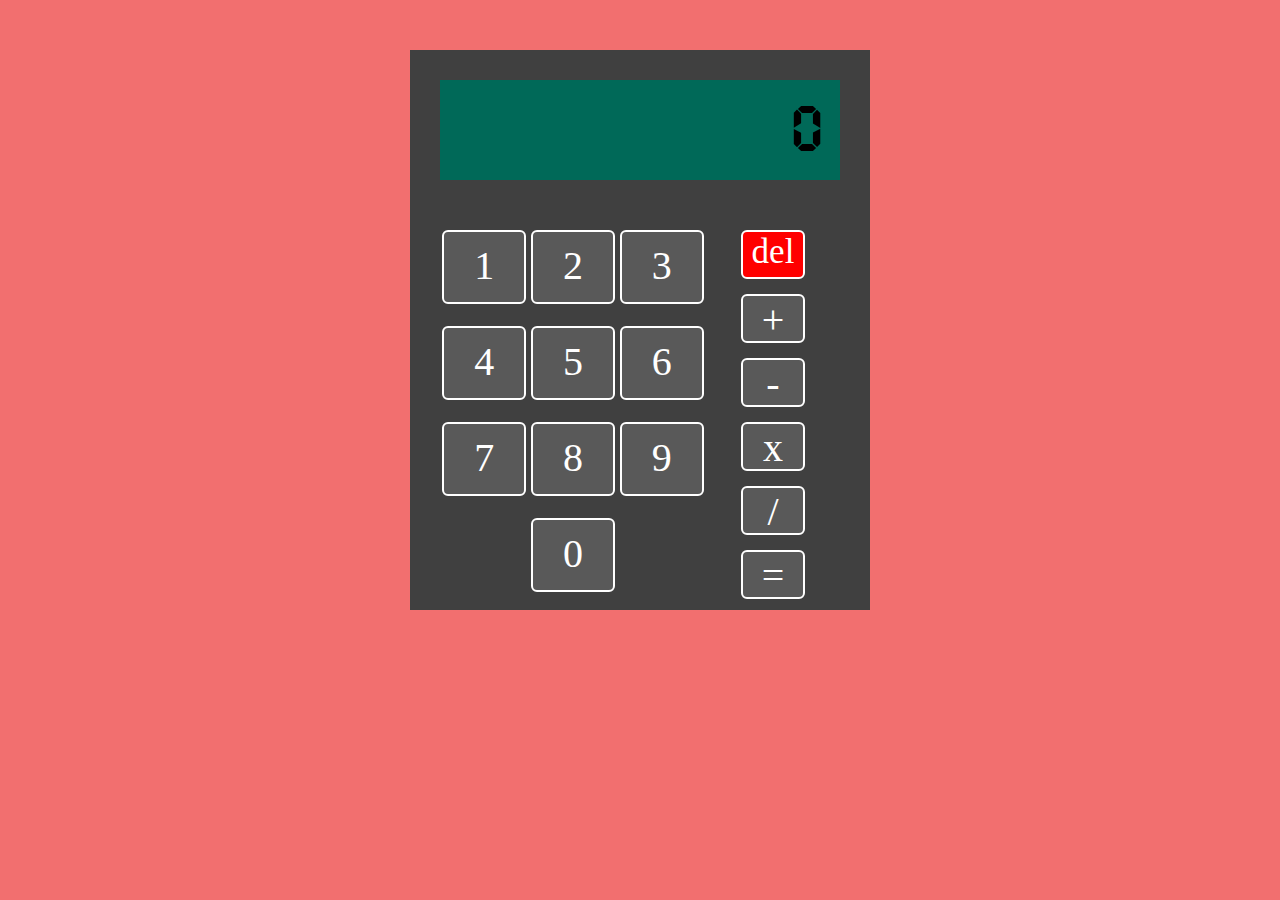
<file: calculator/index.html>
<!DOCTYPE html>
<html>
  <head>
    <meta charset="utf-8">
    <title>Calculator</title>
    <script type="text/javascript" src="jquery-3.3.1.min.js" >
      </script>
      <script type="text/javascript" src="script.js" >

      </script>

      <link rel="stylesheet" href="style.css">
  </head>
  <body id="body">
   <div class="main">
  <div id="show"><p>0</p></div>
  <div class="buttons">
        <div class="numbers">
        <div id="1">
          <p>1</p>
        </div>
        <div id="2">
          <p>2</p>
        </div>
        <div id="3">
          <p>3</p>
        </div>
        <div id="4">
          <p>4</p>
        </div>
        <div id="5">
          <p>5</p>
        </div>
        <div id="6">
          <p>6</p>
        </div>
        <div id="7">
          <p>7</p>
        </div>
        <div id="8">
          <p>8</p>
        </div>
        <div id="9">
          <p>9</p>
        </div>
        <div id="0">
          <p>0</p>
        </div>

</div>
      <div class="operators">
            <div id="del"><p>del</p></div>
            <div id="+"><p>+</p></div>
            <div id="-"><p>-</p></div>
            <div id="*"><p>x</p></div>
            <div id="/"><p>/</p></div>
            <div id="="><p>=</p></div>

          </div>
           </div>

   </div>




  </body>
</html>
</file>
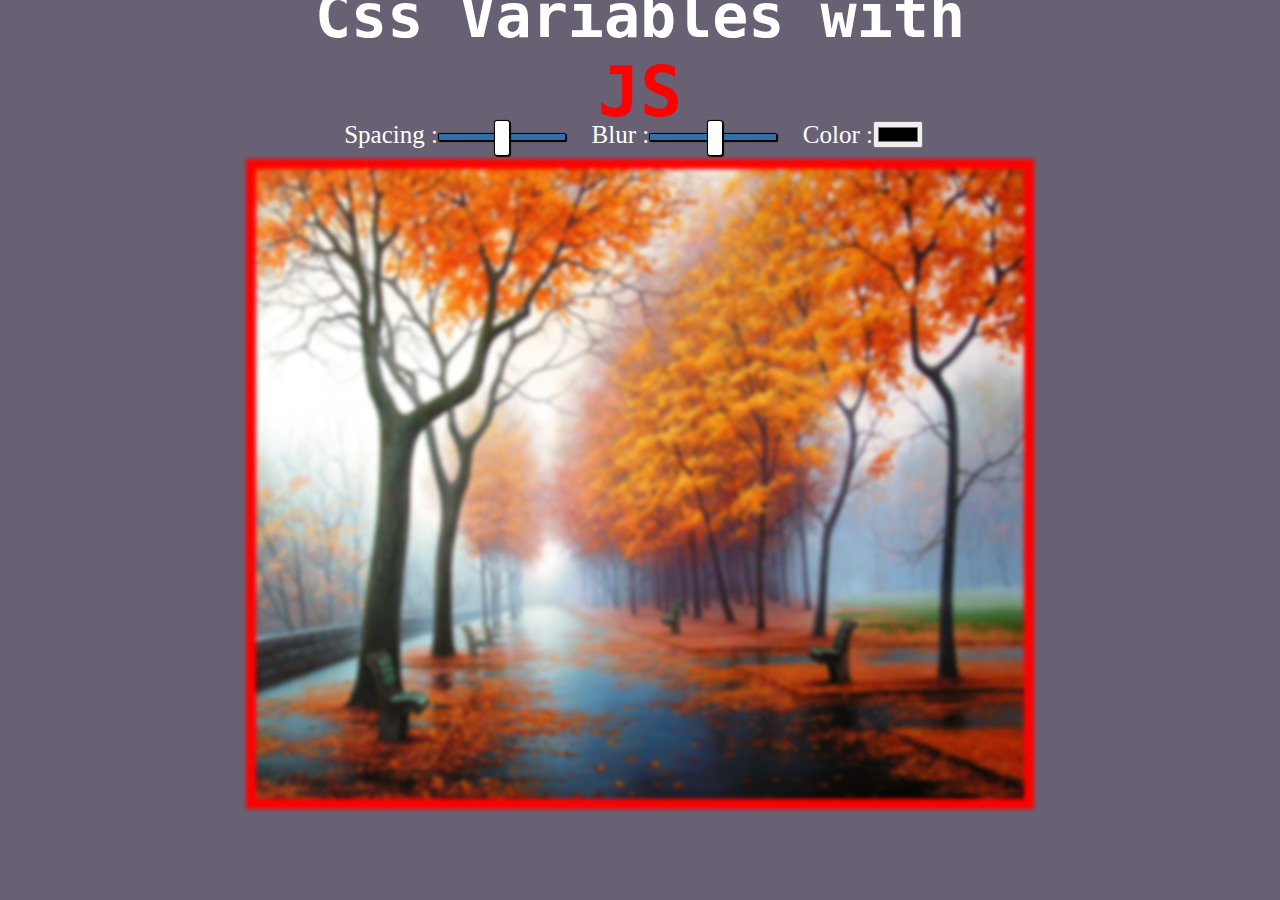
<file: css var and js/index.html>
<!DOCTYPE html>
<html lang="en" dir="ltr">

<head>
  <meta charset="utf-8">
  <title></title>
  <style media="screen">

    :root{
      --col : #ff0000;
      --spacing: 10px;
      --blur: 2px;
    }
    /*styles */
    .main {

      display: flex;
      justify-content: center;
    }

    .main img {
      height: 70vh;
      width: 60vw;
  padding: var(--spacing);
  filter: blur(var(--blur)) ;
  background-color: var(--col) ;
    }


    h1 {
      text-align: center;
      font-family: monospace;
      font-size: 60px;
      color: #fff;
      font-weight: bolder;
      margin-bottom: -2vh;
      margin-top: -3vh;
    }

    span {
      font-size: 70px;
     color: var(--col) ;
    }

    body {
      background-color: rgb(104, 97, 116);

    }

    label {
      font-family: fantasy;
      color: #fff;
      margin-left:2vw;
      margin-top:.5vw;

      letter-spacing: 150%;
      font-size: 25px;
    }

     input{margin-right:3vw;}
    .inps {
      display: flex;
      justify-content: center;
    }
/*  for input styling */
    input[type=range] {
    -webkit-appearance: none;
    margin: 18px 0;
    width: 10vw;
  }
  input[type=range]:focus {
    outline: none;
  }
  input[type=range]::-webkit-slider-runnable-track {
    width: 30px;
    height: 8.4px;
    cursor: pointer;
    animate: 0.2s;
    box-shadow: 1px 1px 1px #000000, 0px 0px 1px #0d0d0d;
    background: #3071a9;
    border-radius: 1.3px;
    border: 0.2px solid #010101;
  }
  input[type=range]::-webkit-slider-thumb {
    box-shadow: 1px 1px 1px #000000, 0px 0px 1px #0d0d0d;
    border: 1px solid #000000;
    height: 36px;
    width: 16px;
    border-radius: 3px;
    background: #ffffff;
    cursor: pointer;
    -webkit-appearance: none;
    margin-top: -14px;
  }
  input[type=range]:focus::-webkit-slider-runnable-track {
    background: #367ebd;
  }
  input[type=color]{margin-top:.5vw;}

  </style>
</head>

<body>
  <h1>Css Variables with <br> <span>JS</span> </h1>


  <div class="inps"><label for="Spacing">Spacing :</label>
    <input type="range" max=200 min="10" data-sizing="px" name="spacing" val=0>
    <label for="Blur">Blur :</label>
    <input type="range" max="25" min="0" data-sizing="px" name="blur" val=0>
    <label for="color">Color :</label>
    <input type="color" name="col" data-sizing=" "></div>

  <div class="main"><img src="bg.jpg" alt="someimg"></div>



  <script type="text/javascript" src="jquery-3.3.1.min.js">
  </script>
  <script type="text/javascript">
  $(document).ready(function(){
  var inputs = $("input") ;

  inputs.on("change mousemove",function(){inputs.get().forEach(function(i){
  var mainval = i.value + i.dataset["sizing"] ;
    var valu = "--"+i.name ;
     document.documentElement.style.setProperty(valu, mainval);

  })
  ;}) ;
  ;});


  </script>
</body>

</html>
</file>
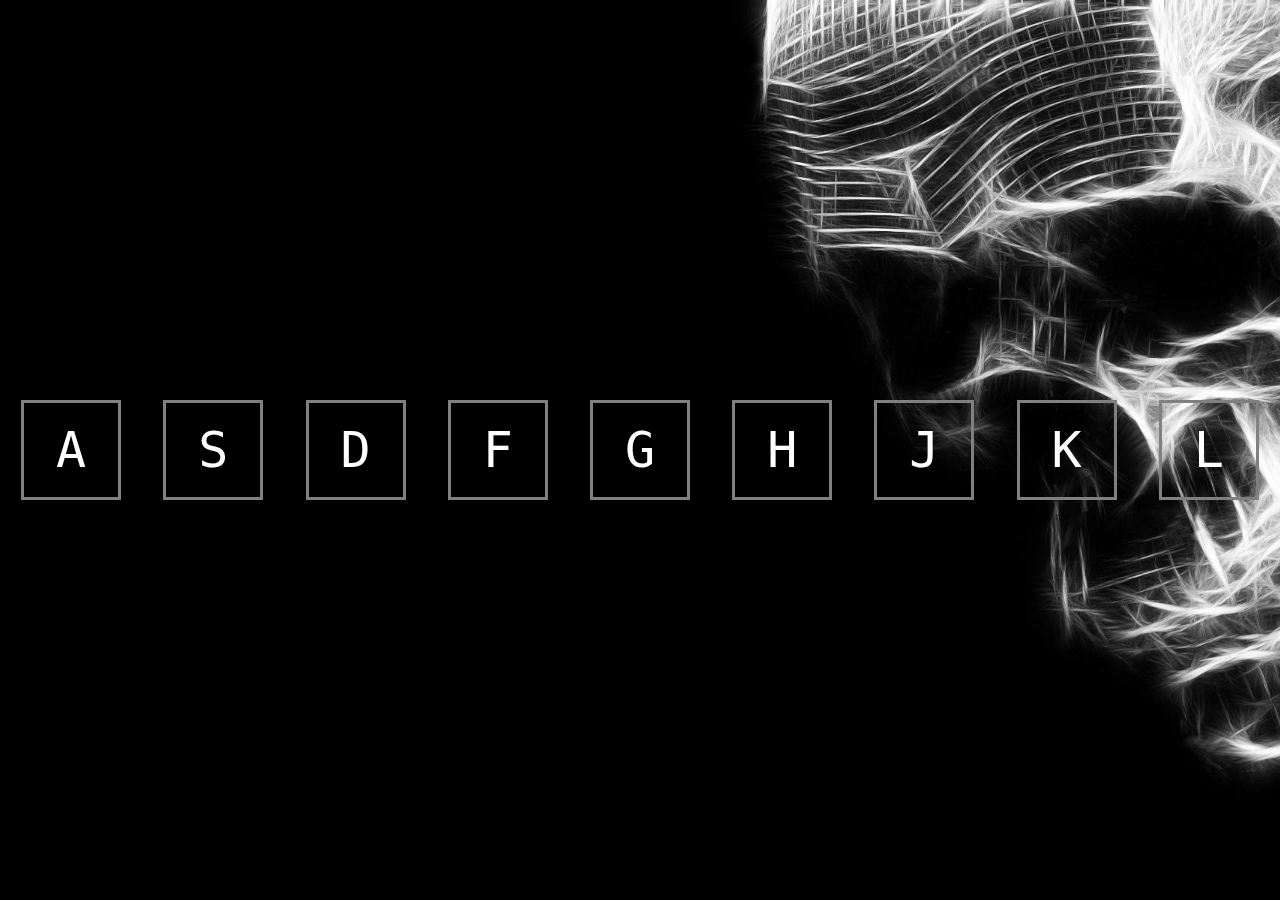
<file: drumkit/index.html>
<!DOCTYPE html>
<html>
  <head>
    <meta charset="utf-8">
    <title>drumKit</title>
    <script type="text/javascript" src="jquery-3.3.1.min.js">
    </script>
    <script type="text/javascript" src="script.js">
    </script>
    <link rel="stylesheet" href="style.css">
  </head>
  <body>
    <main><div class="buttons">
      <div class="1 before">A</div>
      <div class="2 before">S</div>
      <div class="3 before">D</div>
      <div class="4 before">F</div>
      <div class="5 before">G</div>
      <div class="6 before">H</div>
      <div class="7 before">J</div>
      <div class="8 before">K</div>
      <div class="9 before">L</div>
    </div></main>
    <div class="sounds">
      <audio src="sounds/boom.wav" id="1">
      </audio>
      <audio src="sounds/clap.wav" id="2">
      </audio>
      <audio src="sounds/hihat.wav" id="3">
      </audio>
      <audio src="sounds/kick.wav" id="4">
      </audio>
      <audio src="sounds/openhat.wav" id="5">
      </audio>
      <audio src="sounds/ride.wav" id="6">
      </audio>
      <audio src="sounds/snare.wav" id="7">
      </audio>
      <audio src="sounds/tink.wav" id="8">
      </audio>
      <audio src="sounds/tom.wav" id="9">
      </audio>
    </div>
  </body>
</html>
</file>
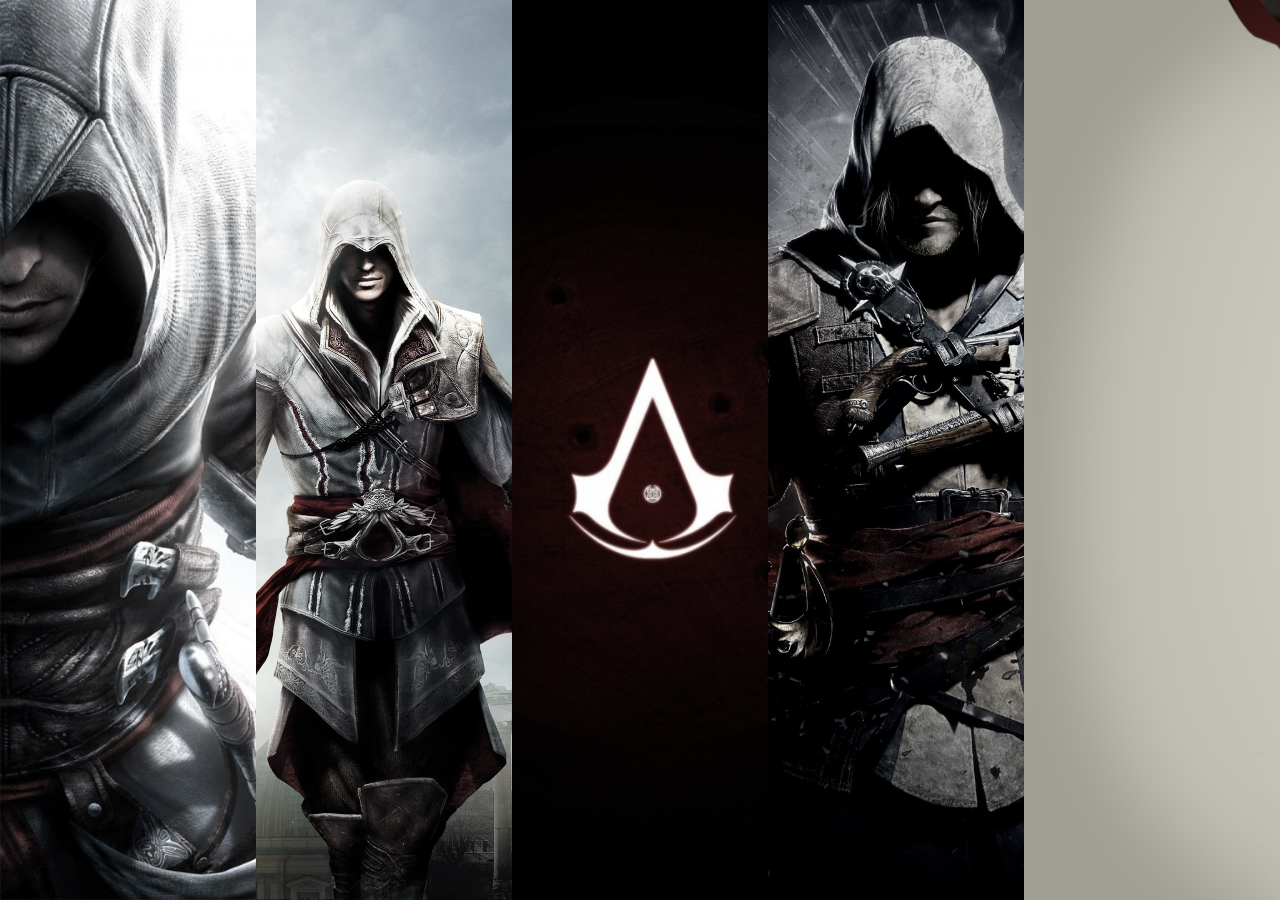
<file: flex slider/index.html>
<!DOCTYPE html>
<html lang="en" dir="ltr">
  <head>
    <meta charset="utf-8">
    <title>Flex Slider</title>
    <link rel="stylesheet" href="style.css">
    <script type="text/javascript" src="jquery-3.3.1.min.js">

    </script>
    <script type="text/javascript" src="script.js">

    </script>
  </head>
  <body>
   <div class="main">
     <div class="panel1">
       <div class="part1"></div>
       <div class="part2">&nbsp;&nbsp;&nbsp;&nbsp;&nbsp;Honor</div>
       <div class="part3"></div>
     </div>
     <div class="panel2">
       <div class="part1"></div>
       <div class="part2">Revenge</div>
       <div class="part3"></div>
     </div>
     <div class="panel3">
       <div class="part1" >Nothing is True </div>
       <div class="part2"></div>
       <div class="part3">Everything is Permitted</div>
     </div>
     <div class="panel4">
       <div class="part1"></div>
       <div class="part2">&nbsp;&nbsp;Glory</div>
       <div class="part3"></div>
     </div>
     <div class="panel5">
       <div class="part1"></div>
       <div class="part2">Freedom</div>
       <div class="part3"></div>
     </div>
   </div>
  </body>
</html>
</file>
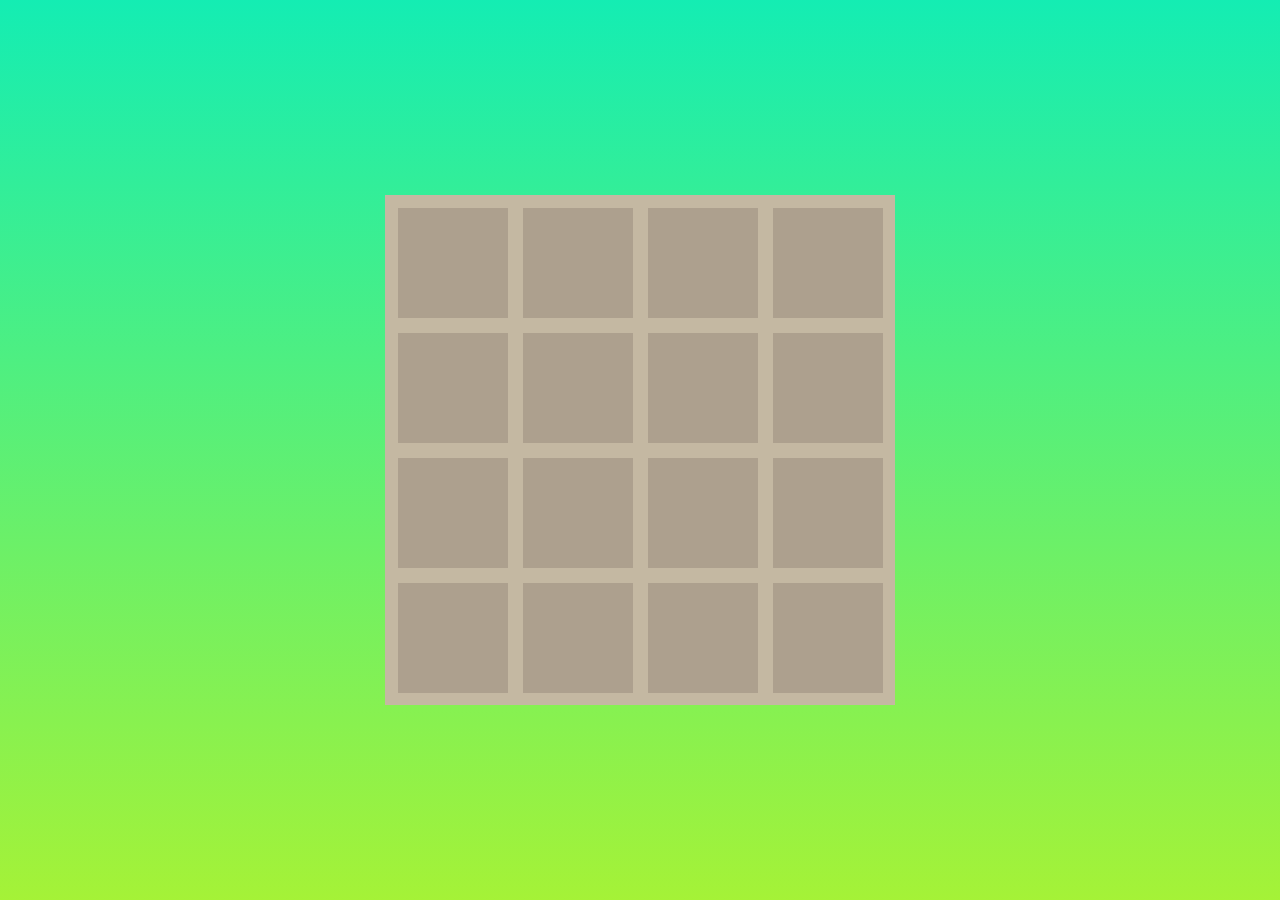
<file: game_2048/index.html>
<!DOCTYPE html>
<html lang="en" dir="ltr">

<head>
  <meta charset="utf-8">
  <title>2048</title>
  <link rel="stylesheet" href="style.css">
  <link rel="stylesheet" href="animate.css">
  <script type="text/javascript" src="jquery-3.3.1.min.js">
  </script>
  <script type="text/javascript" src="script.js">
  </script>
</head>

<body> <div class="game">
  <div class="score"><span></span> <span id="value"></span></div>
  <div class="main">
    <div class="buttons">
      <div id="1"></div>
      <div id="2"></div>
      <div id="3"></div>
      <div id="4"></div>
      <div id="5"></div>
      <div id="6"></div>
      <div id="7"></div>
      <div id="8"></div>
      <div id="9"></div>
      <div id="10"></div>
      <div id="11"></div>
      <div id="12"></div>
      <div id="13"></div>
      <div id="14"></div>
      <div id="15"></div>
      <div id="16"></div>
    </div>
  </div>
  </div>
</body>

</html>
</file>
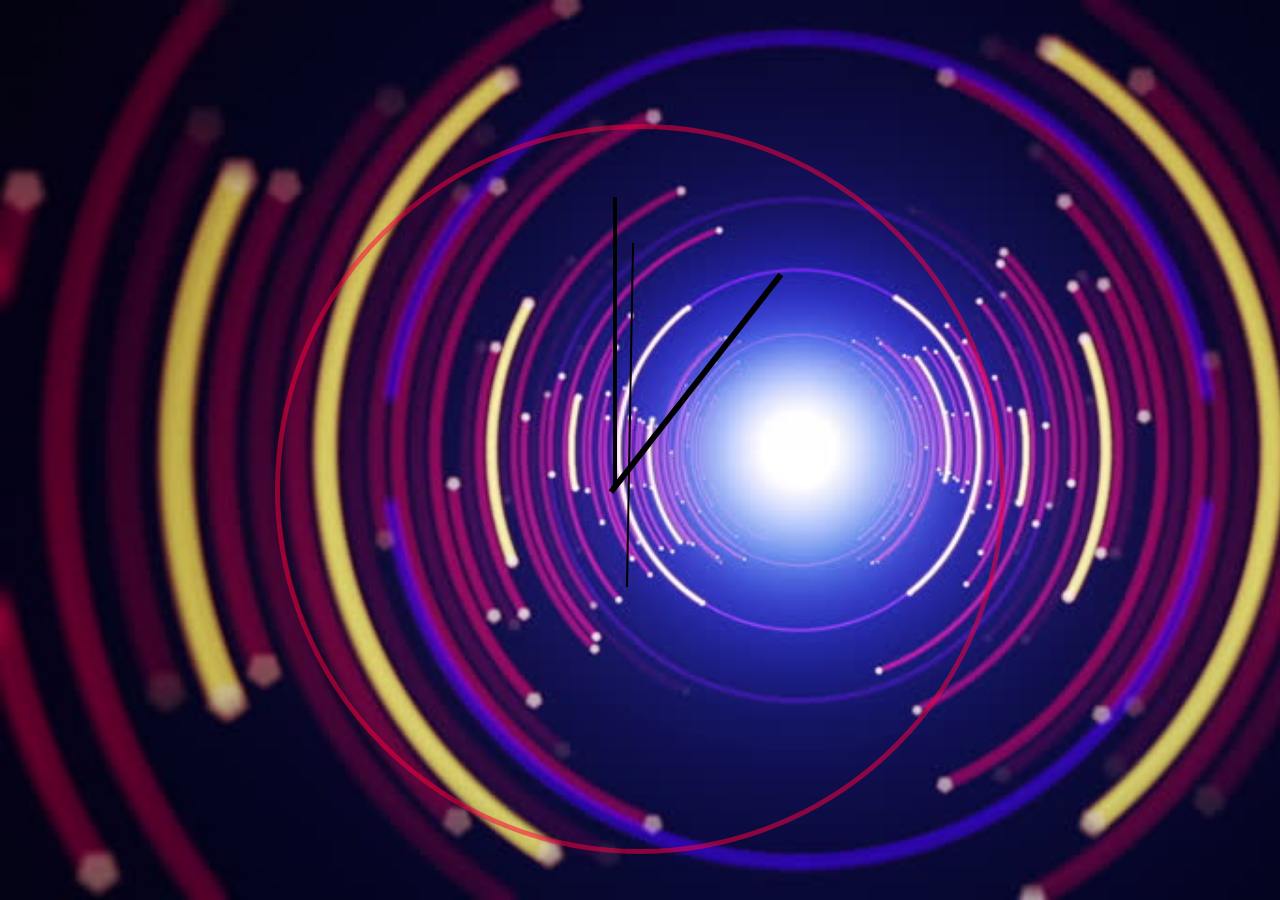
<file: js clock/index.html>
<!DOCTYPE html>
<html>
  <head>
    <meta charset="utf-8">
    <title>JsClock</title>
    <script type="text/javascript" src="jquery-3.3.1.min.js">
    </script>
    <script type="text/javascript" src="script.js">
    </script>
    <link rel="stylesheet" href="style.css">
  </head>
  <body>
    <div class="main">
      <div class="clock">
        <div class="outer"></div>
        <div class="needle hour"></div>
        <div class="needle minute"></div>
        <div class="needle second"></div>
      </div>
    </div>


  </body>
</html>
</file>
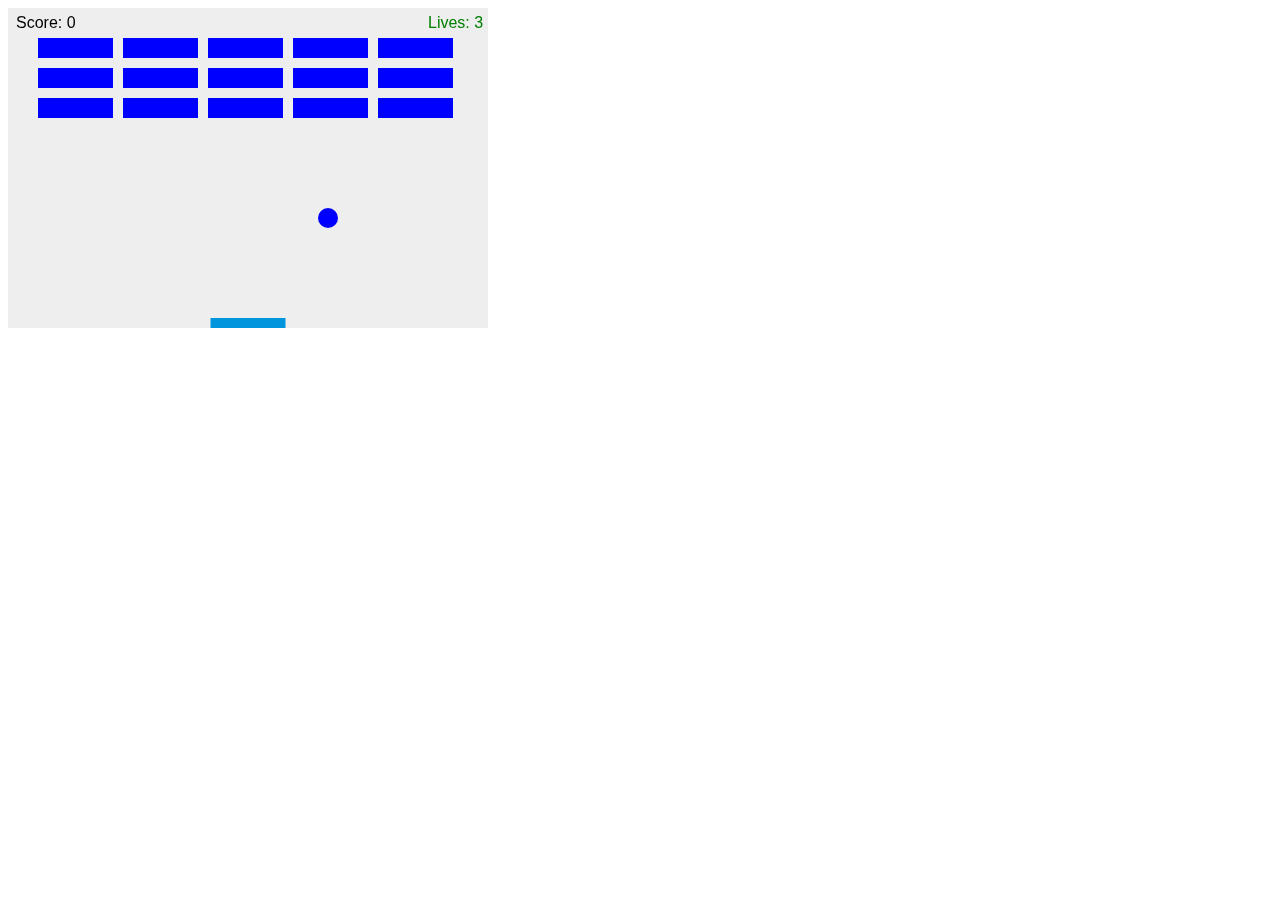
<file: pingpongShoot/index.html>
<!DOCTYPE html>
<html lang="en" >

<head>
  <meta charset="UTF-8">
  <title>learning game</title>
  
  
  
      <link rel="stylesheet" href="css/style.css">

  
</head>

<body>

  <canvas id="myCanvas" width="480" height="320"></canvas>
  <script src='https://cdnjs.cloudflare.com/ajax/libs/jquery/3.3.1/jquery.min.js'></script>

  

    <script  src="js/index.js"></script>




</body>

</html>
</file>
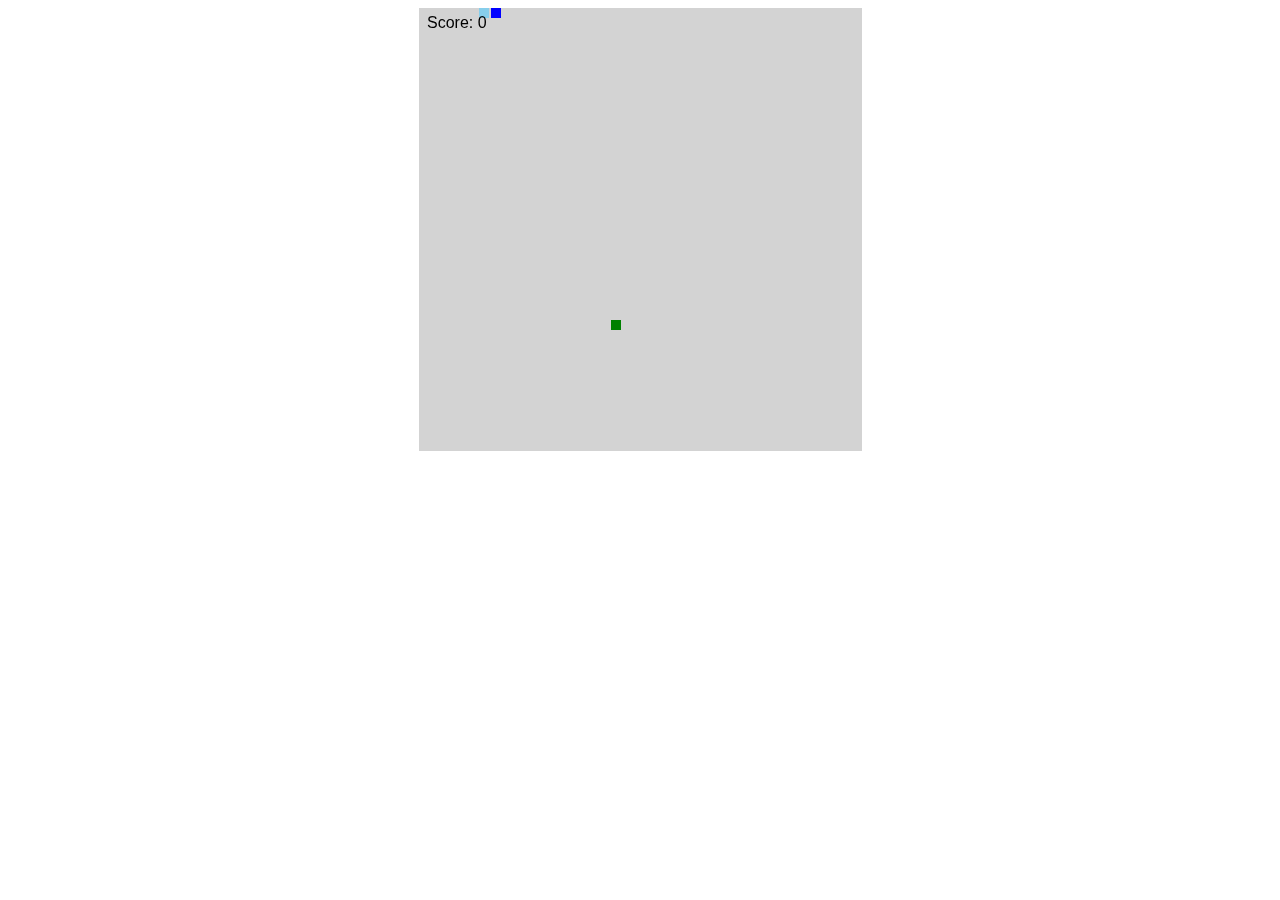
<file: snake-game/index.html>
<!DOCTYPE html>
<html lang="en" >

<head>
  <meta charset="UTF-8">
  <title>snake game</title>
  
  
  
      <link rel="stylesheet" href="css/style.css">

  
</head>

<body>

   <canvas id="canvas" width="443" height="443"></canvas>
  
  

    <script  src="js/index.js"></script>




</body>

</html>
</file>
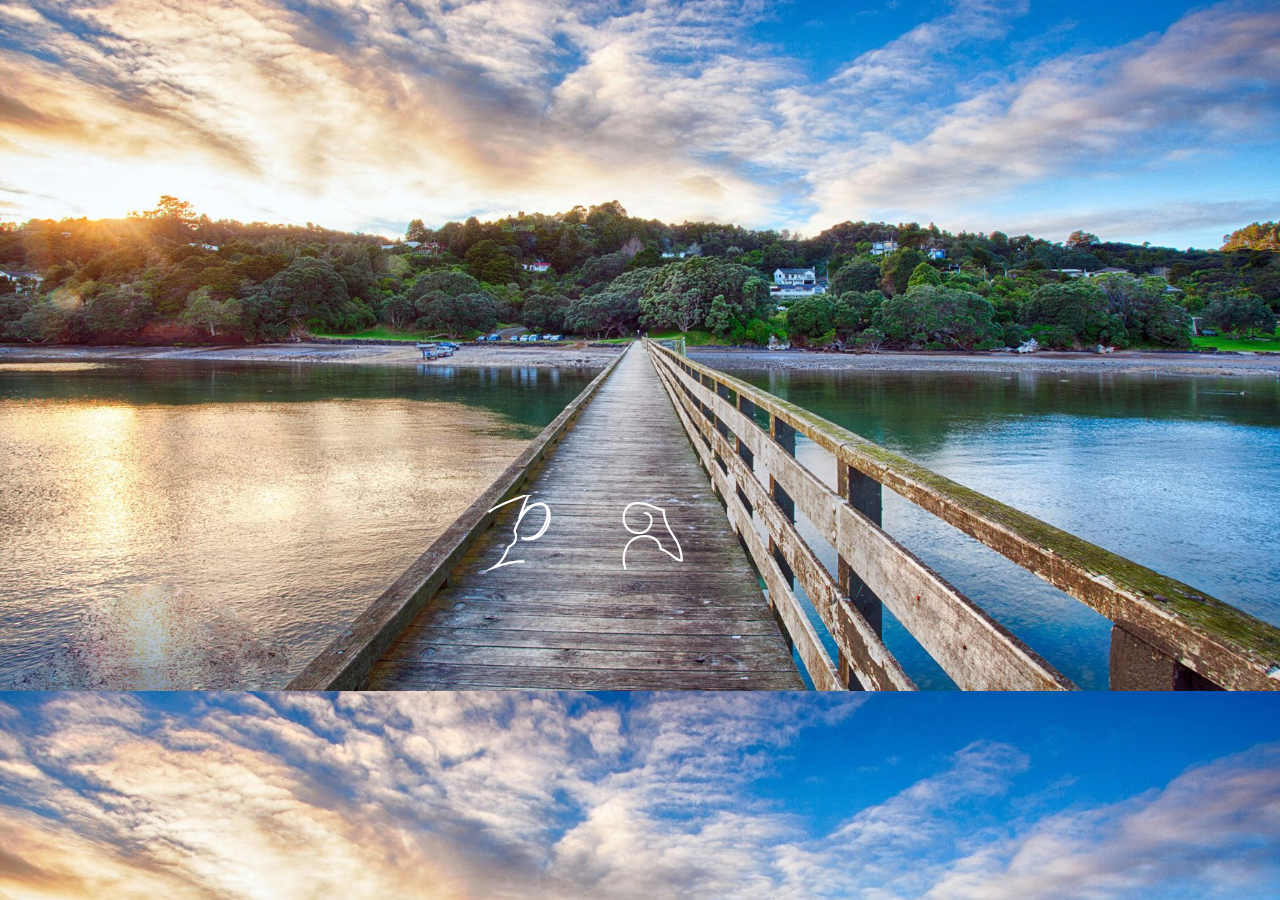
<file: svg-movinbackground/index.html>
<!DOCTYPE html>
<html lang="en" dir="ltr">
  <head>
    <meta charset="utf-8">
    <title>movin background</title>
    <script type="text/javascript" src="jquery-3.3.1.min.js">

    </script>
    <script type="text/javascript" src="script.js">
    </script>
    <link rel="stylesheet" href="style.css">
  </head>
  <body>

      <div class="main">
  <div>
    <svg version="1.1" id="Layer_1" xmlns="http://www.w3.org/2000/svg" xmlns:xlink="http://www.w3.org/1999/xlink" x="0px" y="0px"
    viewBox="0 0 462.4 81.9" style="enable-background:new 0 0 462.4 81.9;" xml:space="preserve">

 <rect id="p1" x="1" y="17.5" class="st0" width="453.2" height="59.5"/>
 <text id="p2" transform="matrix(1 0 0 1 0.9999 60.7601)" class="st1 st2 st3">Pawan Shukla</text>
 </svg></div>
     </div>


  </body>
</html>
</file>
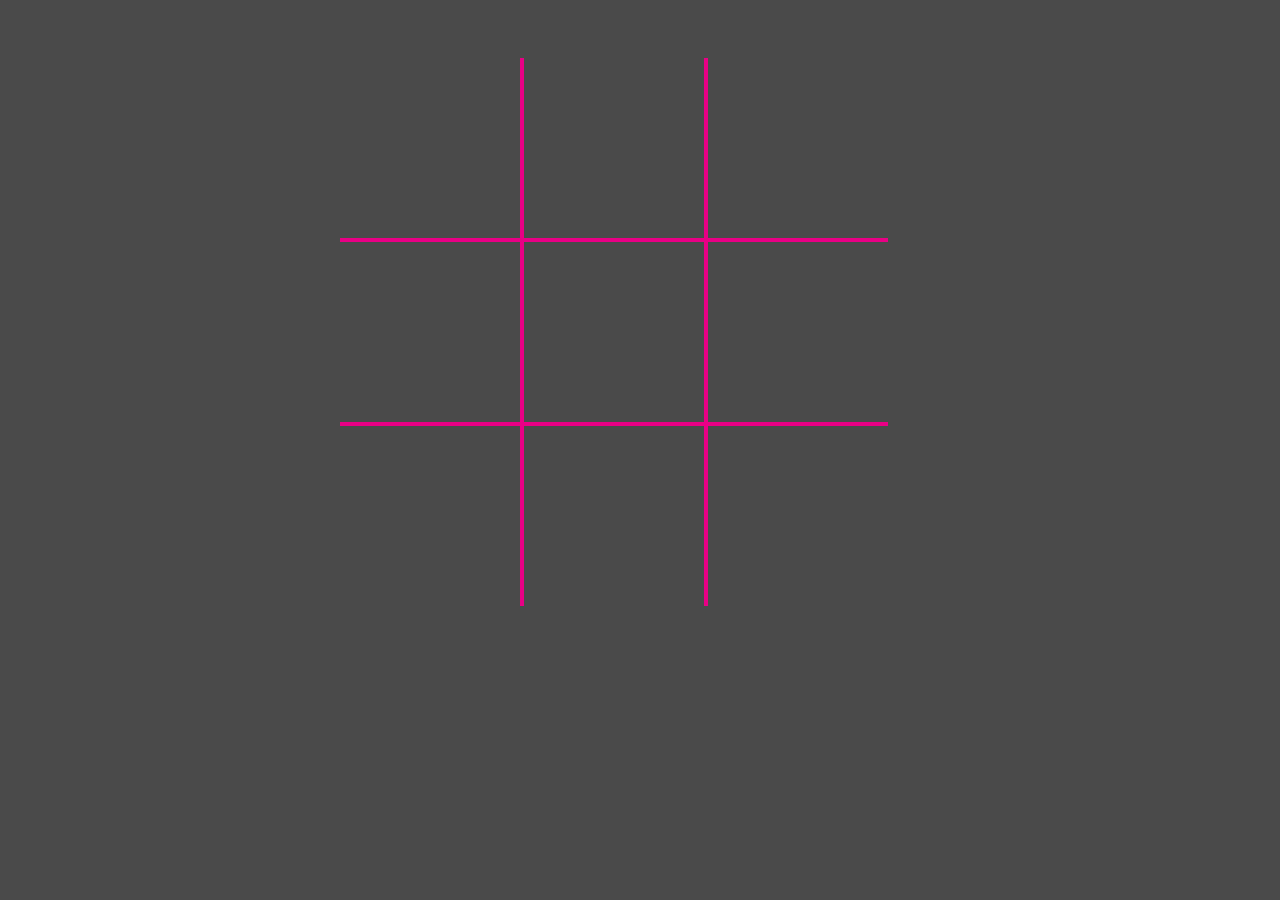
<file: tic_tac_toe/index.html>
<!DOCTYPE html>
<html>
  <head>
    <meta charset="utf-8">
    <title>Tic Tac Toe</title>

  <script type="text/javascript" src="jquery-3.3.1.min.js">
  </script>
    <script type="text/javascript" src="script.js">
    </script>
    <link rel="stylesheet" href="style.css">


  </head>
  <body class="body">
<div class="main">
  <div id="one" data-section="1"></div>
  <div id="two" data-section="2"></div>
  <div id="three" data-section="3"></div>
  <div id="four" data-section="4"></div>
  <div id="five" data-section="5"></div>
  <div id="six" data-section="6"></div>
  <div id="seven" data-section="7"></div>
  <div id="eight" data-section="8"></div>
  <div id="nine" data-section="9"></div>
</div>

  </body>
</html>
</file>
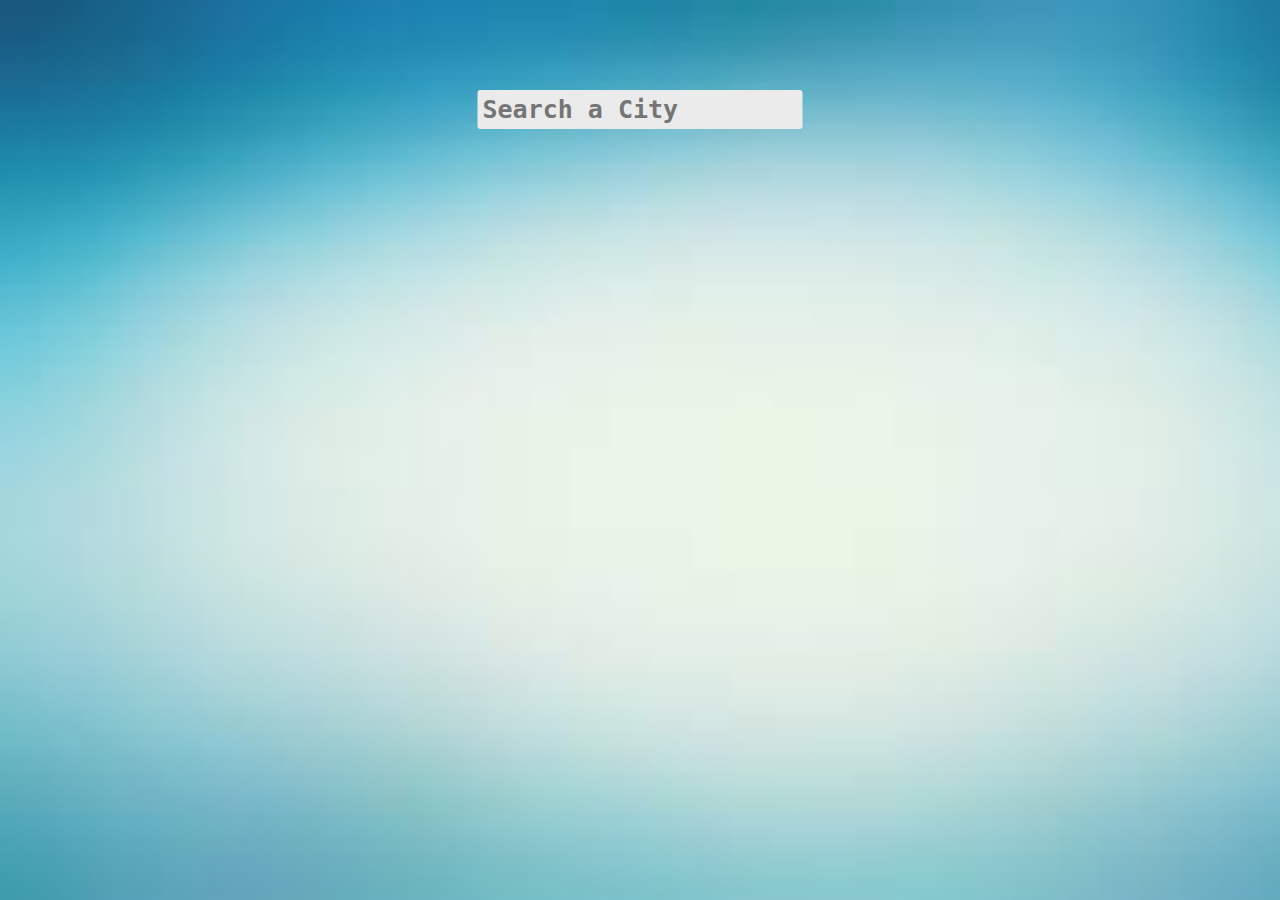
<file: type ahead/index.html>
<!DOCTYPE html>
<html>
  <head>
    <meta charset="utf-8">
    <title>type ahead</title>
   <link rel="stylesheet" href="style.css">
   <script type="text/javascript" src="jquery-3.3.1.min.js">
   </script>
   <script type="text/javascript" src="script.js">
   </script>
  </head>
  <body>
   <div class="main">
     <form>
       <input type="text" id="input" placeholder="Search a City">
     </form>
     <ul id="result">


     </ul>
   </div>
  </body>
</html>
</file>
<file: calculator/style.css>
@font-face {
  font-family: digital;
src:  url(LED.ttf);
}

*{
  padding:0;
  margin:0;
}
#body{
background-color:rgb(242, 111, 111);
height:600px;
padding:50px; display: flex;justify-content: center;}

.main{
    height:500px;
    width: 400px;
    background-color: rgb(64, 64, 64);
    padding:30px;
}

#show{
  width:100%;
  background-color: rgb(0, 105, 88);
  height: 100px;
  margin:0;
}
 /* for operator and numbers */
.buttons{
  display: flex;
  padding-top: 50px;
}

.numbers{
  width: 70%;

  display:flex;
flex-wrap: wrap;
justify-content: space-around;

}
.numbers div{
  width:30%; background-color: rgb(89, 89, 89);
height: 60px; border: solid 2px white; border-radius: 6px; padding-top:10px;
}
.buttons p{ text-align: center;
  font-size: 40px;
  color: white;
  cursor: pointer;
}

.operators{
  width: 30%;

  padding-left: 20px;


}

.operators div{
  height:45px;border: solid 2px white;background-color:rgb(89,89,89);
  width:60px; margin-bottom: 15px; margin-left:15px; border-radius: 6px;
}

#del{background-color:red;}
#del p{font-size:35px;}

#show p{
  padding:15px; text-align: right; font-size:65px; font-family: digital; letter-spacing: 3px;overflow: hidden;
}

.buttons div  :hover{ transform: scale(1.03); }
.buttons div { transition:300ms ease-in-out;}
</file>
<file: drumkit/style.css>
* {
  margin: 0;
  padding: 0;
}

main {
  background-image: url("bg.jpg");
  background-size: cover;
  height: 100vh;
  width: 100vw;
  display: flex;
  align-items: center;
}

.buttons { width: 100vw;
  display: flex;
  justify-content: space-around;
}
.buttons div {
  height: 100px;
  width: 100px;

  text-align: center;
  padding-top:2vh;
    box-sizing: border-box;
  font-size: 50px;
  font-family: monospace;
  color: white;
  transition: all 70ms;
}
.before{
    border: solid 3px grey;

}

.after{
  border: solid 5px rgb(250, 254, 53) ;
  box-shadow: 2px rgb(255, 88, 51) ;
  transform: scale(1.1);

}
</file>
<file: flex slider/style.css>
* {
  padding: 0;
  margin: 0;
}

@font-face {
  src: url("Assassin$.ttf");
  font-family: assassin;
}

.main>div {
  cursor: pointer;
  transition: flex cubic-bezier(0.68, -0.55, 0.265, 1.55) 1000ms;
  display: flex;
  flex-direction: column;
}

.panel1 {
  background-image: url("5.jpg");
  background-size: cover;
  height: 100%;
  flex: 1;
}

.panel2 {
  background-image: url("2.jpg");
  background-size: cover;
  height: 100%;
  flex: 1;
  background-position: center;
}

.panel3 {
  background-image: url("3.jpg");
  background-size: cover;
  height: 100%;
  flex: 1;
  background-position: center;
}

.panel4 {
  background-image: url("4.jpg");
  background-size: cover;
  height: 100%;
  flex: 1;
  background-position: center;
}

.panel5 {
  background-image: url("1.png");
  background-size: cover;
  height: 100%;
  flex: 1;
  background-position: 1vw;
}

.main {
  display: flex;
  height: 100vh;
  width: 100vw;
}

.inactive {
  filter: blur(.5px) grayscale(65%) !important;
   transition: filter ease-in-out 500ms;
}

.active {
  flex: 5 !important;
}

.main>div>div {
  flex: 1;
  font-family: assassin;
  display: flex;
  justify-content: center;
  align-items: center;
  transition: text-shadow ease-in-out 500ms;
}

.main>div {
  font-size: 4.5em;
  color: rgba(252, 252, 252, .9);
  text-shadow: 0px 1px 16px black;
}

.main>div>div:hover {
  text-shadow: 0px 1px 16px red;
}

.panel5>div {
  margin-left: -250px;
}

.panel3 {
  font-size: 4em;
}
</file>
<file: game_2048/style.css>
* {
  padding: 0;
  margin: 0;
}

.main {
  height: 100vh;
  width: 100vw;
  display: flex;
  justify-content: center;
  align-items: center;
  background: linear-gradient(rgb(20, 237, 179), rgb(165, 242, 55));
}

.buttons {
  border: 5px solid rgb(196, 184, 162);
  cursor: pointer;
  height: 500px;
  width: 500px;
  display: flex;
  flex-wrap: wrap;
  background-color: rgb(196, 184, 162);
  justify-content: space-around;
  align-items: center;
}

.buttons div {
  width: 22%;
  height: 22%;
  box-sizing: border-box;
  background-color: rgb(173, 160, 142);
  display: flex;
  align-items: center;
  justify-content: center;
}

.has_all {
  border-radius: 4px;
  box-sizing: border-box;
  font-family: AgencyFB;
}

.c0 {
  background-color: rgb(173, 160, 142) !important;
  color: rgb(119, 107, 67);
  font-size: 70px;
}

.c2 {
  background-color: rgb(190, 190, 190) !important;
  color: rgb(119, 107, 67);
  font-size: 70px;
}

.c4 {
  background-color: rgb(161, 161, 161) !important;
  color: rgb(119, 107, 67);
  font-size: 70px;
}

.c8 {
  background-color: rgb(255, 201, 62) !important;
  color: white;
  font-size: 70px;
}

.c16 {
  background-color: rgb(254, 176, 44) !important;
  color: white;
  font-size: 65px;
}

.c32 {
  background-color: rgb(254, 126, 93) !important;
  color: white;
  font-size: 65px;
}

.c64 {
  background-color: rgb(252, 66, 33) !important;
  color: white;
  font-size: 65px;
}

.c128 {
  background-color: rgb(241, 247, 114) !important;
  color: white;
  font-size: 60px;
}

.c256 {
  background-color: rgb(255, 253, 98) !important;
  color: white;
  font-size: 60px;
}

.c512 {
  background-color: rgb(222, 208, 30) !important;
  color: white;
  font-size: 60px;
}

.c1024 {
  background-color: rgb(255, 0, 0) !important;
  color: white;
  font-size: 50px;
}

.c2048 {
  background-color: rgb(0, 0, 0) !important;
  color: white;
  font-size: 50px;
}
</file>
<file: js clock/style.css>
*{margin:0;
  padding:0;}
.main{
  display: flex;
  justify-content: center;
  align-items: center;
  height:100vh;
  width:100vw;
  background-image:url("bg.jpg");
  background-size:cover;

}

.outer{
transform:translate(0,5vh);
  height:80vh;  width:80vh;
  border-radius: 50%;
  border: solid 5px rgba(254, 0, 61, 0.53);
}

.needle{position: relative;transform-origin: 100%;
      }

    .hour{
      transform: rotate(488deg);
          height: 0px;
          width: 30vh;
          border: 3px solid black;
          left: 60px;
          top: -35.6vh;
    }

.minute {
  top: -36.5vh;
transform: rotate(810deg);
height: 0px;
width: 32vh;
border: 2px solid black;
left: 48px;
}
.second{
  transform: rotate(91deg);
    height: 0px;
    width: 38vh;
    border: 1.5px solid black;
    left: 8px;
    top: -18.2vw;}
</file>
<file: pingpongShoot/css/style.css>
canvas { background: #eee; }
</file>
<file: snake-game/css/style.css>
canvas{ 
  background-color:lightgrey;}
body{ text-align:center;}
</file>
<file: svg-movinbackground/style.css>
@font-face {
src: url("Respective.ttf");
font-family: mycursive  ;
}
body{
  background-image: url("bg.jpg");
  background-size:105%;
  background-position:-34px -65px  ;
  transition: all 300ms linear;
}

*{margin:0; padding:0;}

.main{

  display: flex;
  justify-content: center;
  align-items: center;
  height:100vh;
  width:100vw;
}

.main>div {
  height:50%;
  width:50%;
}

svg{margin-top: 30vh;margin-left: 10vw;}
.st0{fill:none;}
.st1{fill:none;stroke:#fff;stroke-width:2;stroke-miterlimit:10;}
.st2{font-family:mycursive;}
.st3{font-size:65px;}

#p2{
  stroke-dasharray:320;
  stroke-dashoffset:320;
  animation:this 8s linear infinite ;
}

@keyframes this {
0%{
  stroke-dashoffset:320;
}
50%{
  stroke-dashoffset:0;
}
100%{
  stroke-dashoffset:320
}
}
</file>
<file: tic_tac_toe/style.css>
.body {
  background-color: rgb(74, 74, 74);
  background-size: cover;
  display: flex;
  justify-content: center;
  padding-top: 50px;
}

.main {
  display: flex;
  width: 600px;
  flex-wrap: wrap;
}

.main div {
  cursor: pointer;
  height: 180px;
  width: 180px;
}

#one, #two, #four, #five, #seven, #eight {
  border-right: 4px solid rgb(233, 0, 133);
}

#one, #two, #three, #four, #five, #six {
  border-bottom: 4px solid rgb(233, 0, 133);
}

.circle {
  background-image: url(circle.png);
  background-size: cover;
}

.cross {
  background-image: url(cross1.png);
  background-size: 120px 120px;
  background-repeat: no-repeat;
  background-position: center;
}


.Over h2{ color: white;

}

.Over p { cursor: pointer;}
</file>
<file: type ahead/style.css>
*{margin:0;padding:0;}
#input{
position: absolute;
top:10%;
left:50%;
font-size: 25px;
font-family: monospace;
font-weight: bolder;
background-color:rgb(235, 235, 235) ;
border: none;
border-radius: 3px;
color:white;
padding:5px;
transition: all ease-in-out 300ms;
transform:translateX(-50%);

}
#input:focus{
  background-color: rgba(255, 255, 255, 0.22) ;
  border:none;

}

.main{
height:100vh;
width: 100vw;
background-image: url("bg.jpg");
background-size: cover;
}

ul{
  width:305px;
  position: absolute;
  top:20%;
  left:50%;
  transform: translateX(-50%);
  list-style: none;
  font-size: 2em;
  color:rgb(117, 117, 117) ;
  text-align: center;

  overflow:auto;
  height:50vh;



}
li{
  background-color:rgba(195, 194, 195, 0.4) ;
  margin-top: 10px;
  margin-bottom: 10px;
  border-radius: 10px;
  transition: 400ms ease-in-out;
  margin-right: 2vw;
}
li:nth-child(2n)
{
  background-color: rgba(251, 251, 251, 0.8) ;
}

ul li:hover{
  
  cursor:pointer;


}
::-webkit-scrollbar {
    width: 12px;
}

/* Track */
::-webkit-scrollbar-track {
    -webkit-box-shadow: inset 0 0 6px rgba(0,0,0,0.3);
    -webkit-border-radius: 10px;
    border-radius: 10px;
}

/* Handle */
::-webkit-scrollbar-thumb {
    -webkit-border-radius: 10px;
    border-radius: 10px;
    background: rgba(152, 152, 152, 0.67);
    -webkit-box-shadow: inset 0 0 6px rgba(0,0,0,0.5);
}
::-webkit-scrollbar-thumb:window-inactive {
	background: rgba(171, 171, 171, 0.4);
}
</file>
